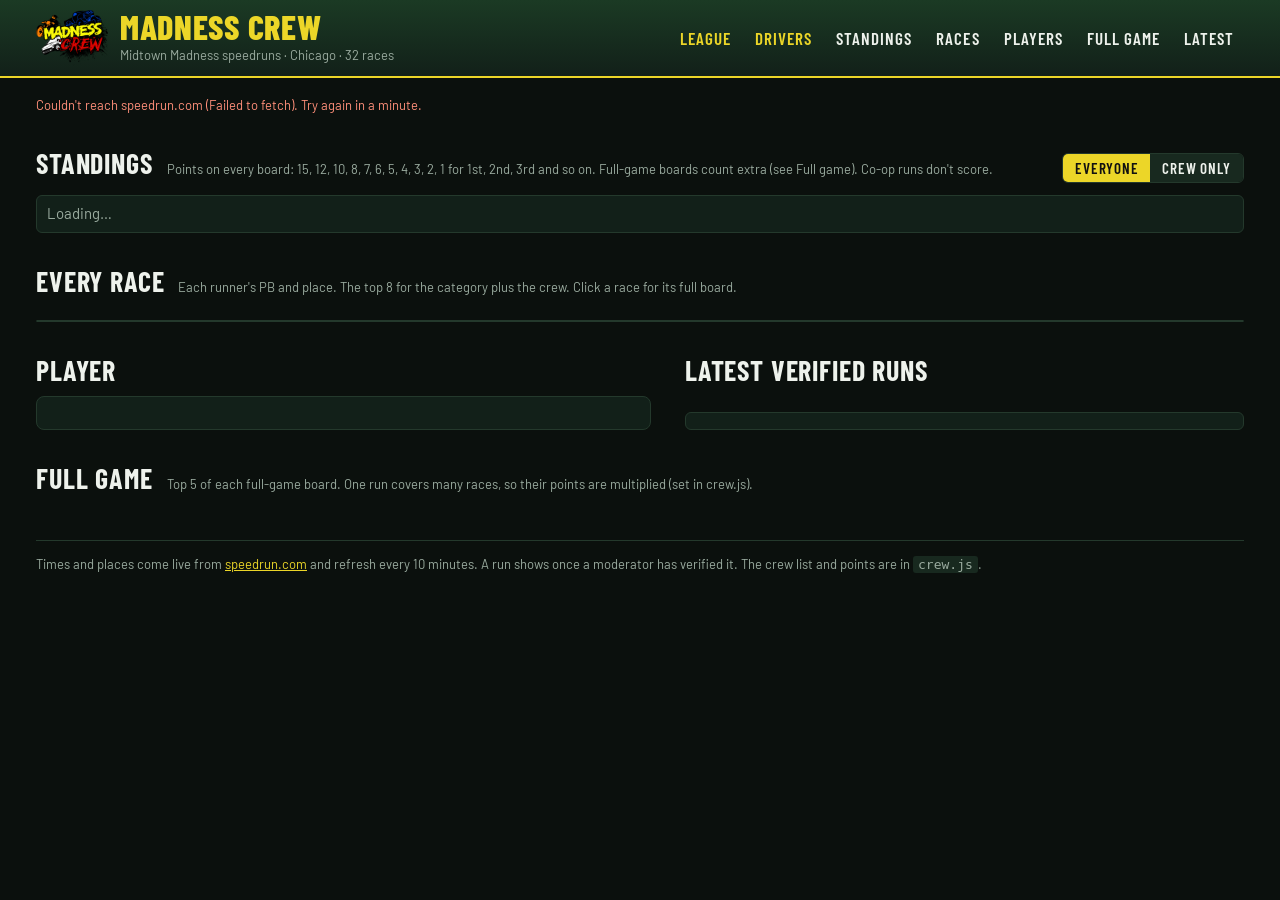
<file: index.html>
<!doctype html>
<html lang="en">
<head>
<meta charset="utf-8">
<meta name="viewport" content="width=device-width, initial-scale=1">
<title>Madness Crew</title>
<meta name="description" content="Midtown Madness speedrun standings, every race's PBs and the latest verified runs, live from speedrun.com.">
<link rel="icon" href="img/logo.png">
<link rel="preconnect" href="https://fonts.googleapis.com">
<link rel="stylesheet" href="https://fonts.googleapis.com/css2?family=Barlow+Condensed:wght@600;700;800&family=Barlow:wght@400;500;600&display=swap">
<script>
  // load style.css, crew.js and app.js fresh at least every 10 minutes, so a change on GitHub
  // reaches everyone without a hard refresh (browsers otherwise keep their old copies)
  window.FRESH = Math.floor(Date.now() / 600000);
  document.write('<link rel="stylesheet" href="style.css?t=' + window.FRESH + '">');
</script>
</head>
<body>
<header class="site-head">
  <div class="wrap head-row">
    <a class="brand" href="#top"><img src="img/logo.png" alt="Madness Crew logo"><span><b id="site-name">Madness Crew</b><small>Midtown Madness speedruns · Chicago · 32 races</small></span></a>
    <nav aria-label="Sections"><a href="league.html" class="other">League</a><a href="driver.html" class="other">Drivers</a><a href="#standings">Standings</a><a href="#races">Races</a><a href="#player">Players</a><a href="#fullgame">Full game</a><a href="#latest">Latest</a></nav>
  </div>
</header>

<main class="wrap" id="top">
  <p class="status" id="status" role="status">Loading the boards from speedrun.com…</p>

  <section id="standings">
    <div class="sec-head">
      <h2>Standings</h2>
      <p class="sub" id="points-rule"></p>
      <div class="seg" role="group" aria-label="Who to show">
        <button type="button" id="show-all" aria-pressed="true">Everyone</button>
        <button type="button" id="show-crew" aria-pressed="false">Crew only</button>
      </div>
    </div>
    <div class="tw"><table id="standings-table"><tbody><tr><td class="loading">Loading…</td></tr></tbody></table></div>
  </section>

  <section id="races">
    <div class="sec-head">
      <h2>Every race</h2>
      <p class="sub">Each runner's PB and place. The top 8 for the category plus the crew. Click a race for its full board.</p>
    </div>
    <div class="tabs" role="tablist" id="cat-tabs"></div>
    <div class="tw"><table class="grid" id="grid"></table></div>
  </section>

  <div class="twocol">
    <section id="player">
      <div class="sec-head"><h2>Player</h2></div>
      <div class="card" id="card"></div>
    </section>
    <section id="latest">
      <div class="sec-head"><h2>Latest verified runs</h2></div>
      <div class="feed" id="feed"></div>
    </section>
  </div>

  <section id="fullgame">
    <div class="sec-head"><h2>Full game</h2><p class="sub">Top 5 of each full-game board. One run covers many races, so their points are multiplied (set in crew.js).</p></div>
    <div class="fg" id="fg"></div>
  </section>

  <footer class="foot">
    Times and places come live from <a href="https://www.speedrun.com/midtown1" rel="noopener">speedrun.com</a> and refresh every 10 minutes. A run shows once a moderator has verified it.
    The crew list and points are in <code>crew.js</code>.
  </footer>
</main>

<script>
  document.write('<script src="crew.js?t=' + window.FRESH + '"><\/script>');
  document.write('<script src="app.js?t=' + window.FRESH + '"><\/script>');
</script>
</body>
</html>
</file>
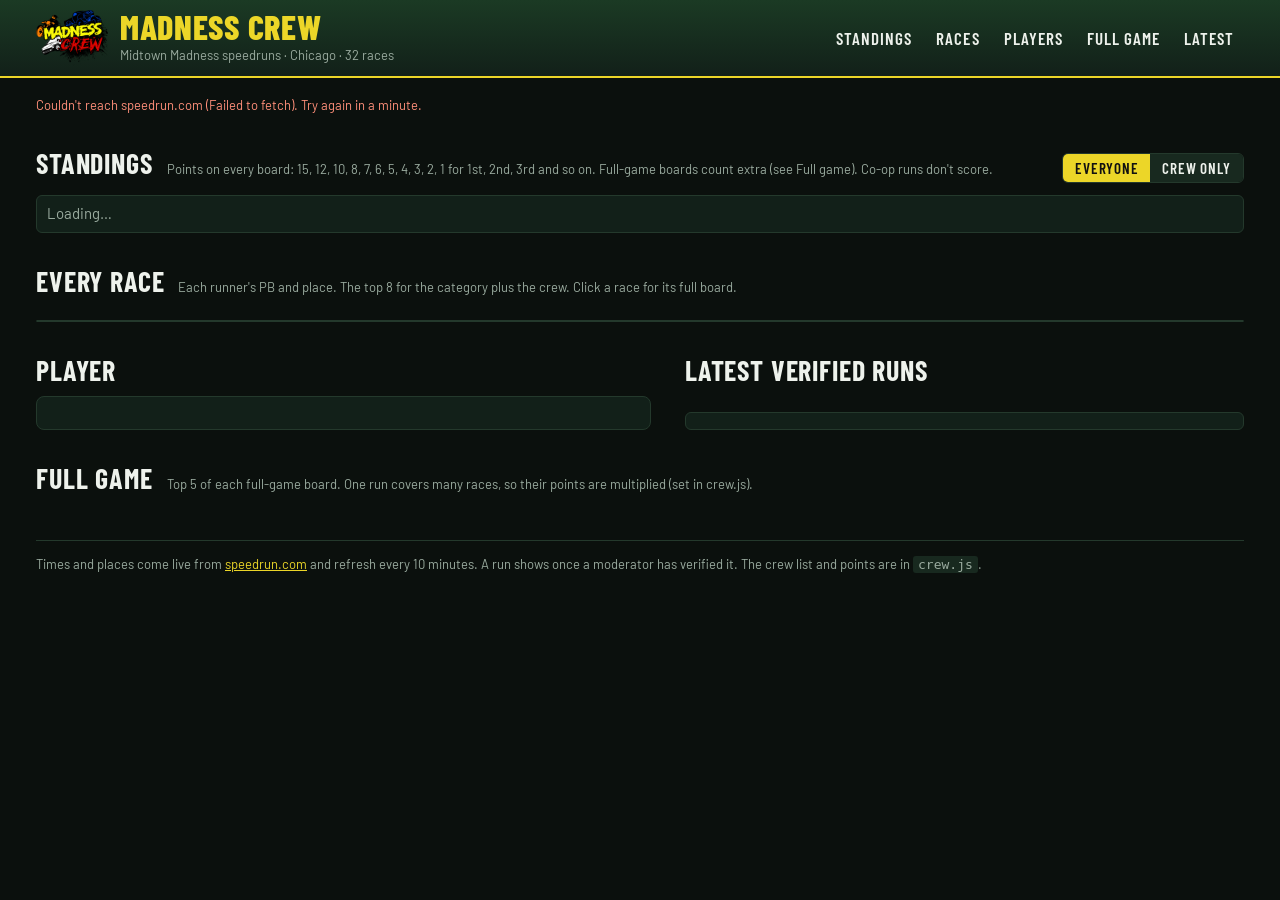
<file: CREW_SITE/index.html>
<!doctype html>
<html lang="en">
<head>
<meta charset="utf-8">
<meta name="viewport" content="width=device-width, initial-scale=1">
<title>Madness Crew</title>
<meta name="description" content="Midtown Madness speedrun standings, every race's PBs and the latest verified runs, live from speedrun.com.">
<link rel="icon" href="img/logo.png">
<link rel="preconnect" href="https://fonts.googleapis.com">
<link rel="stylesheet" href="https://fonts.googleapis.com/css2?family=Barlow+Condensed:wght@600;700;800&family=Barlow:wght@400;500;600&display=swap">
<script>
  // load style.css, crew.js and app.js fresh at least every 10 minutes, so a change on GitHub
  // reaches everyone without a hard refresh (browsers otherwise keep their old copies)
  window.FRESH = Math.floor(Date.now() / 600000);
  document.write('<link rel="stylesheet" href="style.css?t=' + window.FRESH + '">');
</script>
</head>
<body>
<header class="site-head">
  <div class="wrap head-row">
    <a class="brand" href="#top"><img src="img/logo.png" alt="Madness Crew logo"><span><b id="site-name">Madness Crew</b><small>Midtown Madness speedruns · Chicago · 32 races</small></span></a>
    <nav aria-label="Sections"><a href="#standings">Standings</a><a href="#races">Races</a><a href="#player">Players</a><a href="#fullgame">Full game</a><a href="#latest">Latest</a></nav>
  </div>
</header>

<main class="wrap" id="top">
  <p class="status" id="status" role="status">Loading the boards from speedrun.com…</p>

  <section id="standings">
    <div class="sec-head">
      <h2>Standings</h2>
      <p class="sub" id="points-rule"></p>
      <div class="seg" role="group" aria-label="Who to show">
        <button type="button" id="show-all" aria-pressed="true">Everyone</button>
        <button type="button" id="show-crew" aria-pressed="false">Crew only</button>
      </div>
    </div>
    <div class="tw"><table id="standings-table"><tbody><tr><td class="loading">Loading…</td></tr></tbody></table></div>
  </section>

  <section id="races">
    <div class="sec-head">
      <h2>Every race</h2>
      <p class="sub">Each runner's PB and place. The top 8 for the category plus the crew. Click a race for its full board.</p>
    </div>
    <div class="tabs" role="tablist" id="cat-tabs"></div>
    <div class="tw"><table class="grid" id="grid"></table></div>
  </section>

  <div class="twocol">
    <section id="player">
      <div class="sec-head"><h2>Player</h2></div>
      <div class="card" id="card"></div>
    </section>
    <section id="latest">
      <div class="sec-head"><h2>Latest verified runs</h2></div>
      <div class="feed" id="feed"></div>
    </section>
  </div>

  <section id="fullgame">
    <div class="sec-head"><h2>Full game</h2><p class="sub">Top 5 of each full-game board. One run covers many races, so their points are multiplied (set in crew.js).</p></div>
    <div class="fg" id="fg"></div>
  </section>

  <footer class="foot">
    Times and places come live from <a href="https://www.speedrun.com/midtown1" rel="noopener">speedrun.com</a> and refresh every 10 minutes. A run shows once a moderator has verified it.
    The crew list and points are in <code>crew.js</code>.
  </footer>
</main>

<script>
  document.write('<script src="crew.js?t=' + window.FRESH + '"><\/script>');
  document.write('<script src="app.js?t=' + window.FRESH + '"><\/script>');
</script>
</body>
</html>
</file>
<file: style.css>
/* Madness Crew - MM1's menu colours: dark green panels, yellow titles. One dark look on purpose. */
:root {
  --bg: #0b100d; --panel: #122019; --panel2: #18291f; --line: #24392c; --fg: #eef2ec; --dim: #9aab9f;
  --yellow: #ecd628; --green: #46dc5a; --crew: rgba(236, 214, 40, .12);
  --display: "Barlow Condensed", "Arial Narrow", sans-serif;
  --body: "Barlow", "Segoe UI", system-ui, sans-serif;
  color-scheme: dark;
}
* { box-sizing: border-box; }
html { scroll-behavior: smooth; scroll-padding-top: 76px; }
@media (prefers-reduced-motion: reduce) { html { scroll-behavior: auto; } }
body { margin: 0; background: var(--bg); color: var(--fg); font: 15px/1.45 var(--body); }
a { color: var(--yellow); }
code { font-size: 13px; background: var(--panel2); padding: 1px 5px; border-radius: 3px; }
.wrap { max-width: 1240px; margin: 0 auto; padding-left: max(16px, env(safe-area-inset-left, 0px)); padding-right: max(16px, env(safe-area-inset-right, 0px)); }

.site-head { position: sticky; top: 0; z-index: 5; background: linear-gradient(180deg, #1b3a24, #122019); border-bottom: 2px solid var(--yellow); }
.head-row { display: flex; gap: 10px 20px; align-items: center; justify-content: space-between; flex-wrap: wrap; padding-block: 10px; }
.brand { display: flex; gap: 12px; align-items: center; text-decoration: none; color: var(--fg); }
.brand img { height: 56px; width: auto; }
.crewbadge { height: 20px; width: auto; vertical-align: -5px; flex: none; }
.brand b { display: block; font: 800 clamp(24px, 4vw, 34px)/1 var(--display); letter-spacing: .02em; color: var(--yellow); text-transform: uppercase; }
.brand small { color: var(--dim); font-size: 13px; }
nav { display: flex; gap: 4px; flex-wrap: wrap; }
nav a { font: 600 17px var(--display); letter-spacing: .06em; text-transform: uppercase; color: var(--fg); text-decoration: none; padding: 4px 10px; border-radius: 4px; }
nav a.other { color: var(--yellow); }
nav a:hover, nav a:focus-visible { background: var(--panel2); outline: none; }

main { padding-block: 18px 56px; display: grid; gap: 34px; }
.status { margin: 0; color: var(--dim); font-size: 13px; }
.status.err { color: #ff8f7a; }
section { display: grid; gap: 12px; min-width: 0; }
.sec-head { display: flex; gap: 6px 14px; align-items: baseline; flex-wrap: wrap; }
h2 { margin: 0; font: 700 28px/1 var(--display); letter-spacing: .03em; text-transform: uppercase; }
.sub { margin: 0; color: var(--dim); font-size: 13px; flex: 1 1 260px; }

.seg { display: inline-flex; border: 1px solid var(--line); border-radius: 6px; overflow: hidden; }
.seg button, .tabs button { font: 600 15px var(--display); letter-spacing: .05em; text-transform: uppercase; color: var(--fg); background: var(--panel2); border: 0; padding: 5px 12px; cursor: pointer; }
.seg button[aria-pressed="true"], .tabs button[aria-selected="true"] { background: var(--yellow); color: #111; }
button:focus-visible, select:focus-visible { outline: 2px solid var(--green); outline-offset: 2px; }
.tabs { display: flex; gap: 6px; flex-wrap: wrap; }
.tabs button { border: 1px solid var(--line); border-radius: 4px; }

.tw { overflow-x: auto; border: 1px solid var(--line); border-radius: 6px; background: var(--panel); }
table { border-collapse: collapse; width: 100%; font-variant-numeric: tabular-nums; }
th, td { padding: 7px 10px; text-align: left; border-bottom: 1px solid var(--line); white-space: nowrap; }
th { font: 600 14px var(--display); letter-spacing: .08em; text-transform: uppercase; color: var(--dim); background: var(--panel2); }
tr:last-child td { border-bottom: none; }
td.num, th.num { text-align: right; }
td.loading { color: var(--dim); }
tr.crew td { background: var(--crew); }
tr.crew td.who { color: var(--yellow); }
.who { display: flex; gap: 8px; align-items: center; font-weight: 600; }
.who button { all: unset; cursor: pointer; }
.who button:hover { text-decoration: underline; }
.who button:focus-visible { outline: 2px solid var(--green); }
.av { width: 26px; height: 26px; border-radius: 6px; position: relative; flex: none; display: grid; place-items: center; font: 600 15px var(--display); color: #fff; }
.av img.pic { position: absolute; inset: 0; width: 100%; height: 100%; border-radius: inherit; display: block; object-fit: cover; }
.av img.flag { position: absolute; right: -4px; bottom: -3px; width: 14px; height: auto; border: 1px solid #000; }
.cup { height: 18px; width: auto; image-rendering: pixelated; vertical-align: -4px; }
.cups { display: flex; gap: 10px; align-items: center; }
.cups span { display: inline-flex; gap: 3px; align-items: center; min-width: 34px; }
.rank { font: 600 18px var(--display); color: var(--dim); width: 28px; }
.pts { font: 700 20px var(--display); color: var(--yellow); }
.place { color: var(--dim); font-size: 12px; }

.grid td.cell { text-align: right; }
.grid td.cell .t { display: inline-flex; gap: 4px; align-items: center; justify-content: flex-end; }
.grid td.cell.p1 { color: var(--yellow); font-weight: 600; }
.grid td.empty { color: #4b5c50; text-align: center; }
.grid td.race button { all: unset; cursor: pointer; font-weight: 600; }
.grid td.race button:hover { color: var(--yellow); }
.grid td.race button:focus-visible { outline: 2px solid var(--green); }
.grid td.mode { color: var(--dim); font-size: 13px; }
.grid th.pl .who { justify-content: flex-end; font: 600 13px var(--body); letter-spacing: 0; text-transform: none; color: var(--fg); }
.grid th.pl.crewcol .who { color: var(--yellow); }
.grid tr.open td { background: var(--panel2); }
.grid tr.board-row td { background: var(--bg); padding: 10px 12px 14px; white-space: normal; }
.board { display: grid; gap: 4px; max-width: 520px; }
.board-line { display: grid; grid-template-columns: 34px minmax(0, 1fr) auto auto; gap: 10px; align-items: center; }
.board-line.crew { color: var(--yellow); }
.board-line .when { color: var(--dim); font-size: 12px; }

.twocol { display: grid; gap: 34px; grid-template-columns: minmax(0, 1.1fr) minmax(0, 1fr); }
@media (max-width: 860px) { .twocol { grid-template-columns: 1fr; } }
.card { background: var(--panel); border: 1px solid var(--line); border-radius: 8px; padding: 16px; display: grid; gap: 14px; min-width: 0; }
.card-head { display: flex; gap: 14px; align-items: center; flex-wrap: wrap; }
.card-head .av { width: 72px; height: 72px; border-radius: 12px; font-size: 40px; }
.card-head .av img.flag { right: -6px; bottom: -4px; width: 30px; }
.card-head h3 { margin: 0; font: 700 34px/1 var(--display); }
.card-head .meta { color: var(--dim); }
.card-head select { font: inherit; background: var(--bg); color: var(--fg); border: 1px solid var(--line); border-radius: 4px; padding: 5px 8px; margin-left: auto; max-width: 100%; }
.stats { display: grid; grid-template-columns: repeat(4, minmax(0, 1fr)); gap: 8px; }
.stat { background: var(--panel2); border-radius: 6px; padding: 8px 10px; display: grid; gap: 2px; }
.stat b { font: 700 26px/1 var(--display); color: var(--yellow); font-variant-numeric: tabular-nums; }
.stat span { color: var(--dim); font-size: 12px; text-transform: uppercase; letter-spacing: .06em; }
@media (max-width: 480px) { .stats { grid-template-columns: repeat(2, minmax(0, 1fr)); } }
.card .tw { background: var(--panel2); }

.feed { border: 1px solid var(--line); border-radius: 6px; overflow: hidden; background: var(--panel); }
.feed-row { display: grid; grid-template-columns: auto minmax(0, 1fr) auto; gap: 10px; align-items: center; padding: 8px 12px; border-bottom: 1px solid var(--line); }
.feed-row:last-child { border-bottom: none; }
.feed-row.crew { background: var(--crew); }
.feed-row .what { min-width: 0; overflow: hidden; text-overflow: ellipsis; white-space: nowrap; }
.feed-row .what small { color: var(--dim); }
.feed-row .tm { font-variant-numeric: tabular-nums; font-weight: 600; display: inline-flex; gap: 6px; align-items: center; }

.fg { display: grid; gap: 14px; grid-template-columns: repeat(auto-fit, minmax(260px, 1fr)); }
.fg-card { background: var(--panel); border: 1px solid var(--line); border-radius: 8px; padding: 12px 14px; display: grid; gap: 6px; align-content: start; }
.fg-card h3 { margin: 0 0 4px; font: 700 20px var(--display); text-transform: uppercase; letter-spacing: .03em; }
.fg-line { display: grid; grid-template-columns: 34px minmax(0, 1fr) auto; gap: 8px; align-items: center; }
.fg-line.crew { color: var(--yellow); }
.fg-line .tm { font-variant-numeric: tabular-nums; }
.none { color: var(--dim); font-size: 14px; }

.foot { color: var(--dim); font-size: 13px; border-top: 1px solid var(--line); padding-top: 14px; }
</file>
<file: CREW_SITE/style.css>
/* Madness Crew - MM1's menu colours: dark green panels, yellow titles. One dark look on purpose. */
:root {
  --bg: #0b100d; --panel: #122019; --panel2: #18291f; --line: #24392c; --fg: #eef2ec; --dim: #9aab9f;
  --yellow: #ecd628; --green: #46dc5a; --crew: rgba(236, 214, 40, .12);
  --display: "Barlow Condensed", "Arial Narrow", sans-serif;
  --body: "Barlow", "Segoe UI", system-ui, sans-serif;
  color-scheme: dark;
}
* { box-sizing: border-box; }
html { scroll-behavior: smooth; scroll-padding-top: 76px; }
@media (prefers-reduced-motion: reduce) { html { scroll-behavior: auto; } }
body { margin: 0; background: var(--bg); color: var(--fg); font: 15px/1.45 var(--body); }
a { color: var(--yellow); }
code { font-size: 13px; background: var(--panel2); padding: 1px 5px; border-radius: 3px; }
.wrap { max-width: 1240px; margin: 0 auto; padding-left: max(16px, env(safe-area-inset-left, 0px)); padding-right: max(16px, env(safe-area-inset-right, 0px)); }

.site-head { position: sticky; top: 0; z-index: 5; background: linear-gradient(180deg, #1b3a24, #122019); border-bottom: 2px solid var(--yellow); }
.head-row { display: flex; gap: 10px 20px; align-items: center; justify-content: space-between; flex-wrap: wrap; padding-block: 10px; }
.brand { display: flex; gap: 12px; align-items: center; text-decoration: none; color: var(--fg); }
.brand img { height: 56px; width: auto; }
.crewbadge { height: 20px; width: auto; vertical-align: -5px; flex: none; }
.brand b { display: block; font: 800 clamp(24px, 4vw, 34px)/1 var(--display); letter-spacing: .02em; color: var(--yellow); text-transform: uppercase; }
.brand small { color: var(--dim); font-size: 13px; }
nav { display: flex; gap: 4px; flex-wrap: wrap; }
nav a { font: 600 17px var(--display); letter-spacing: .06em; text-transform: uppercase; color: var(--fg); text-decoration: none; padding: 4px 10px; border-radius: 4px; }
nav a:hover, nav a:focus-visible { background: var(--panel2); outline: none; }

main { padding-block: 18px 56px; display: grid; gap: 34px; }
.status { margin: 0; color: var(--dim); font-size: 13px; }
.status.err { color: #ff8f7a; }
section { display: grid; gap: 12px; min-width: 0; }
.sec-head { display: flex; gap: 6px 14px; align-items: baseline; flex-wrap: wrap; }
h2 { margin: 0; font: 700 28px/1 var(--display); letter-spacing: .03em; text-transform: uppercase; }
.sub { margin: 0; color: var(--dim); font-size: 13px; flex: 1 1 260px; }

.seg { display: inline-flex; border: 1px solid var(--line); border-radius: 6px; overflow: hidden; }
.seg button, .tabs button { font: 600 15px var(--display); letter-spacing: .05em; text-transform: uppercase; color: var(--fg); background: var(--panel2); border: 0; padding: 5px 12px; cursor: pointer; }
.seg button[aria-pressed="true"], .tabs button[aria-selected="true"] { background: var(--yellow); color: #111; }
button:focus-visible, select:focus-visible { outline: 2px solid var(--green); outline-offset: 2px; }
.tabs { display: flex; gap: 6px; flex-wrap: wrap; }
.tabs button { border: 1px solid var(--line); border-radius: 4px; }

.tw { overflow-x: auto; border: 1px solid var(--line); border-radius: 6px; background: var(--panel); }
table { border-collapse: collapse; width: 100%; font-variant-numeric: tabular-nums; }
th, td { padding: 7px 10px; text-align: left; border-bottom: 1px solid var(--line); white-space: nowrap; }
th { font: 600 14px var(--display); letter-spacing: .08em; text-transform: uppercase; color: var(--dim); background: var(--panel2); }
tr:last-child td { border-bottom: none; }
td.num, th.num { text-align: right; }
td.loading { color: var(--dim); }
tr.crew td { background: var(--crew); }
tr.crew td.who { color: var(--yellow); }
.who { display: flex; gap: 8px; align-items: center; font-weight: 600; }
.who button { all: unset; cursor: pointer; }
.who button:hover { text-decoration: underline; }
.who button:focus-visible { outline: 2px solid var(--green); }
.av { width: 26px; height: 26px; border-radius: 6px; position: relative; flex: none; display: grid; place-items: center; font: 600 15px var(--display); color: #fff; }
.av img.pic { position: absolute; inset: 0; width: 100%; height: 100%; border-radius: inherit; display: block; object-fit: cover; }
.av img.flag { position: absolute; right: -4px; bottom: -3px; width: 14px; height: auto; border: 1px solid #000; }
.cup { height: 18px; width: auto; image-rendering: pixelated; vertical-align: -4px; }
.cups { display: flex; gap: 10px; align-items: center; }
.cups span { display: inline-flex; gap: 3px; align-items: center; min-width: 34px; }
.rank { font: 600 18px var(--display); color: var(--dim); width: 28px; }
.pts { font: 700 20px var(--display); color: var(--yellow); }
.place { color: var(--dim); font-size: 12px; }

.grid td.cell { text-align: right; }
.grid td.cell .t { display: inline-flex; gap: 4px; align-items: center; justify-content: flex-end; }
.grid td.cell.p1 { color: var(--yellow); font-weight: 600; }
.grid td.empty { color: #4b5c50; text-align: center; }
.grid td.race button { all: unset; cursor: pointer; font-weight: 600; }
.grid td.race button:hover { color: var(--yellow); }
.grid td.race button:focus-visible { outline: 2px solid var(--green); }
.grid td.mode { color: var(--dim); font-size: 13px; }
.grid th.pl .who { justify-content: flex-end; font: 600 13px var(--body); letter-spacing: 0; text-transform: none; color: var(--fg); }
.grid th.pl.crewcol .who { color: var(--yellow); }
.grid tr.open td { background: var(--panel2); }
.grid tr.board-row td { background: var(--bg); padding: 10px 12px 14px; white-space: normal; }
.board { display: grid; gap: 4px; max-width: 520px; }
.board-line { display: grid; grid-template-columns: 34px minmax(0, 1fr) auto auto; gap: 10px; align-items: center; }
.board-line.crew { color: var(--yellow); }
.board-line .when { color: var(--dim); font-size: 12px; }

.twocol { display: grid; gap: 34px; grid-template-columns: minmax(0, 1.1fr) minmax(0, 1fr); }
@media (max-width: 860px) { .twocol { grid-template-columns: 1fr; } }
.card { background: var(--panel); border: 1px solid var(--line); border-radius: 8px; padding: 16px; display: grid; gap: 14px; min-width: 0; }
.card-head { display: flex; gap: 14px; align-items: center; flex-wrap: wrap; }
.card-head .av { width: 72px; height: 72px; border-radius: 12px; font-size: 40px; }
.card-head .av img.flag { right: -6px; bottom: -4px; width: 30px; }
.card-head h3 { margin: 0; font: 700 34px/1 var(--display); }
.card-head .meta { color: var(--dim); }
.card-head select { font: inherit; background: var(--bg); color: var(--fg); border: 1px solid var(--line); border-radius: 4px; padding: 5px 8px; margin-left: auto; max-width: 100%; }
.stats { display: grid; grid-template-columns: repeat(4, minmax(0, 1fr)); gap: 8px; }
.stat { background: var(--panel2); border-radius: 6px; padding: 8px 10px; display: grid; gap: 2px; }
.stat b { font: 700 26px/1 var(--display); color: var(--yellow); font-variant-numeric: tabular-nums; }
.stat span { color: var(--dim); font-size: 12px; text-transform: uppercase; letter-spacing: .06em; }
@media (max-width: 480px) { .stats { grid-template-columns: repeat(2, minmax(0, 1fr)); } }
.card .tw { background: var(--panel2); }

.feed { border: 1px solid var(--line); border-radius: 6px; overflow: hidden; background: var(--panel); }
.feed-row { display: grid; grid-template-columns: auto minmax(0, 1fr) auto; gap: 10px; align-items: center; padding: 8px 12px; border-bottom: 1px solid var(--line); }
.feed-row:last-child { border-bottom: none; }
.feed-row.crew { background: var(--crew); }
.feed-row .what { min-width: 0; overflow: hidden; text-overflow: ellipsis; white-space: nowrap; }
.feed-row .what small { color: var(--dim); }
.feed-row .tm { font-variant-numeric: tabular-nums; font-weight: 600; display: inline-flex; gap: 6px; align-items: center; }

.fg { display: grid; gap: 14px; grid-template-columns: repeat(auto-fit, minmax(260px, 1fr)); }
.fg-card { background: var(--panel); border: 1px solid var(--line); border-radius: 8px; padding: 12px 14px; display: grid; gap: 6px; align-content: start; }
.fg-card h3 { margin: 0 0 4px; font: 700 20px var(--display); text-transform: uppercase; letter-spacing: .03em; }
.fg-line { display: grid; grid-template-columns: 34px minmax(0, 1fr) auto; gap: 8px; align-items: center; }
.fg-line.crew { color: var(--yellow); }
.fg-line .tm { font-variant-numeric: tabular-nums; }
.none { color: var(--dim); font-size: 14px; }

.foot { color: var(--dim); font-size: 13px; border-top: 1px solid var(--line); padding-top: 14px; }
</file>
